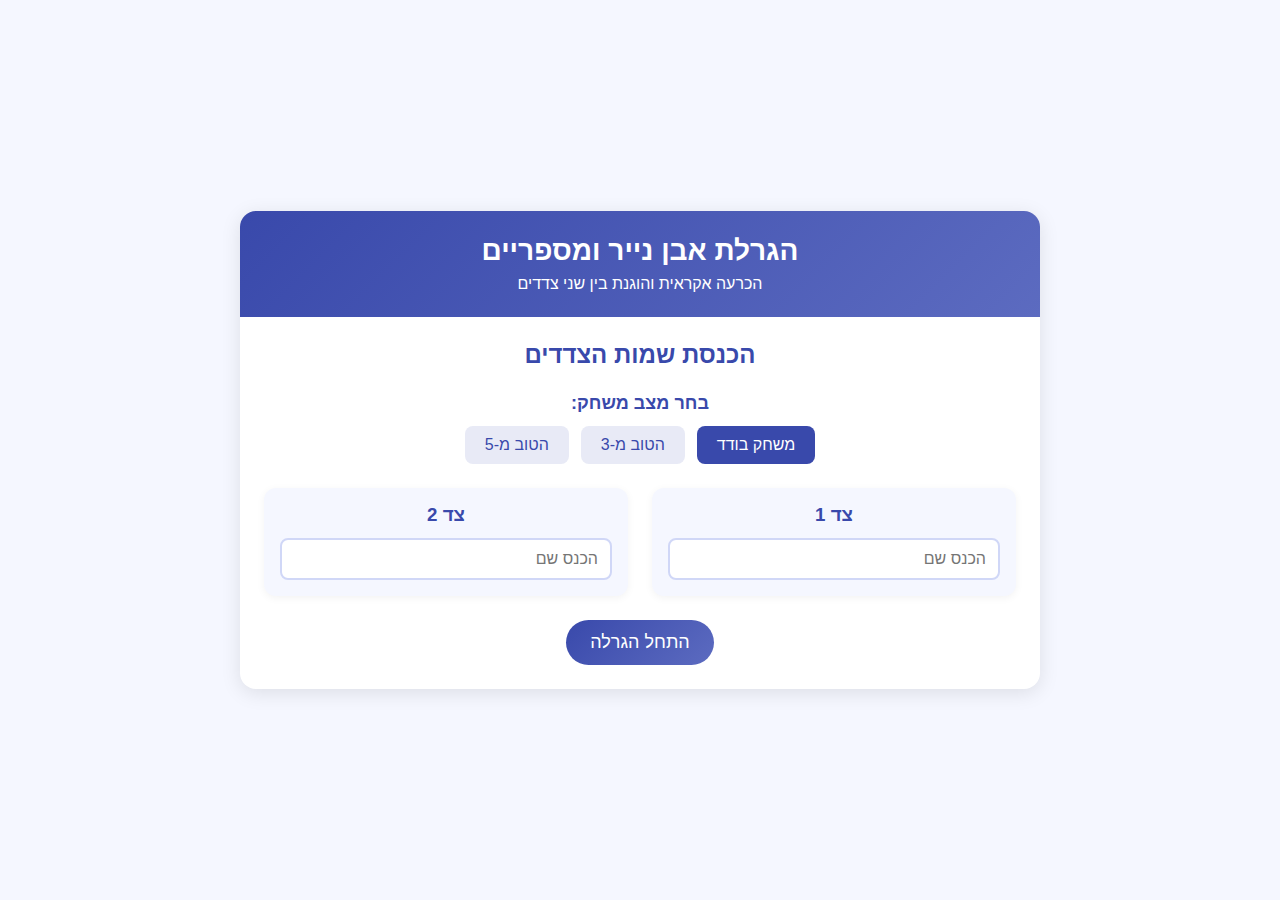
<file: index.html>
<!DOCTYPE html>
<html lang="he" dir="rtl">
<head>
    <meta charset="UTF-8">
    <meta name="viewport" content="width=device-width, initial-scale=1.0">
    <title>משחק אבן נייר ומספריים</title>
    <link rel="stylesheet" href="style.css">
</head>
<body>
    <div class="container">
        <header>
            <h1>הגרלת אבן נייר ומספריים</h1>
            <p>הכרעה אקראית והוגנת בין שני צדדים</p>
        </header>
        
        <main>
            <!-- Setup Screen -->
            <div id="setup-screen">
                <h2 class="section-title">הכנסת שמות הצדדים</h2>
                
                <div class="mode-selector">
                    <h3 class="mode-title">בחר מצב משחק:</h3>
                    <div class="mode-buttons">
                        <button class="mode-button selected" data-mode="single">משחק בודד</button>
                        <button class="mode-button" data-mode="bestOf3">הטוב מ-3</button>
                        <button class="mode-button" data-mode="bestOf5">הטוב מ-5</button>
                    </div>
                </div>
                
                <div class="players-setup">
                    <div class="player-card">
                        <h3>צד 1</h3>
                        <input type="text" id="player1-name" class="player-input" placeholder="הכנס שם">
                    </div>
                    
                    <div class="player-card">
                        <h3>צד 2</h3>
                        <input type="text" id="player2-name" class="player-input" placeholder="הכנס שם">
                    </div>
                </div>
                
                <button id="start-game" class="start-button">התחל הגרלה</button>
            </div>
            
            <!-- Game Screen -->
            <div id="game-screen">
                <div id="round-display" class="score-display hidden">
                    <div class="round-info">
                        סיבוב <span id="current-round">1</span> מתוך <span id="max-rounds">3</span> 
                        | <span id="score-player1">0</span> - <span id="score-player2">0</span>
                    </div>
                    <div class="score-pills" id="score-pills"></div>
                </div>
                
                <div id="countdown" class="countdown hidden">3</div>
                
                <div class="players-area">
                    <div class="player-side">
                        <h3 id="player1-display" class="player-name">צד 1</h3>
                        <div id="player1-choice" class="choice-circle">?</div>
                    </div>
                    
                    <div id="vs-display" class="vs-display">VS</div>
                    
                    <div class="player-side">
                        <h3 id="player2-display" class="player-name">צד 2</h3>
                        <div id="player2-choice" class="choice-circle">?</div>
                    </div>
                </div>
                
                <div id="result-box" class="result-box hidden">
                    <p id="result-text"></p>
                </div>
                
                <div id="winner-announcement" class="winner-announcement hidden"></div>
                
                <div class="controls">
                    <button id="next-round" class="next-round-button hidden">לסיבוב הבא</button>
                    <button id="play-again" class="play-again-button hidden">שחק שוב</button>
                    <button id="reset-game" class="reset-button hidden">משחק חדש</button>
                </div>
            </div>
        </main>
    </div>
    
    <script src="script.js"></script>
</body>
</html>
</file>
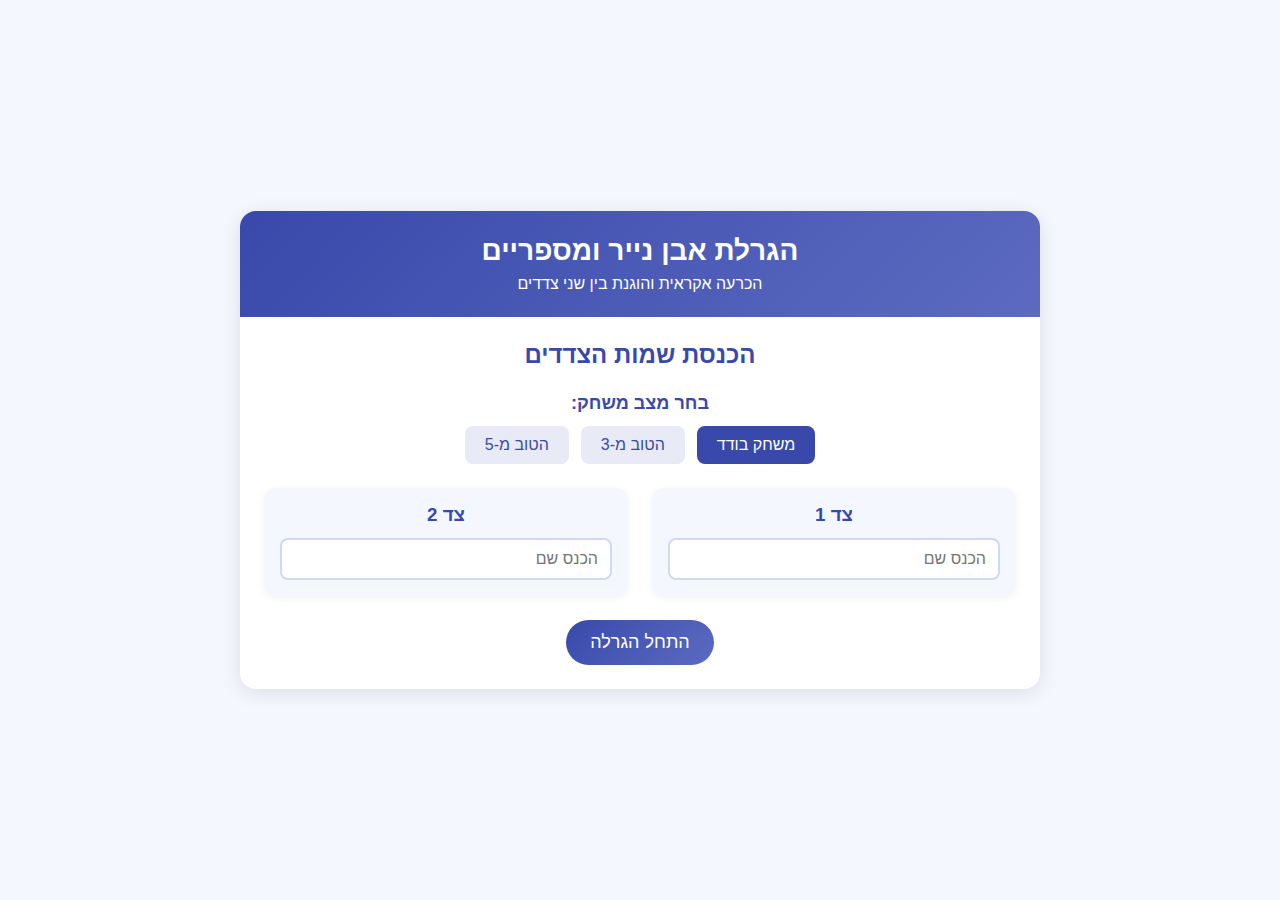
<file: index-html.html>
<!DOCTYPE html>
<html lang="he" dir="rtl">
<head>
    <meta charset="UTF-8">
    <meta name="viewport" content="width=device-width, initial-scale=1.0">
    <title>משחק אבן נייר ומספריים</title>
    <link rel="stylesheet" href="style.css">
</head>
<body>
    <div class="container">
        <header>
            <h1>הגרלת אבן נייר ומספריים</h1>
            <p>הכרעה אקראית והוגנת בין שני צדדים</p>
        </header>
        
        <main>
            <!-- Setup Screen -->
            <div id="setup-screen">
                <h2 class="section-title">הכנסת שמות הצדדים</h2>
                
                <div class="mode-selector">
                    <h3 class="mode-title">בחר מצב משחק:</h3>
                    <div class="mode-buttons">
                        <button class="mode-button selected" data-mode="single">משחק בודד</button>
                        <button class="mode-button" data-mode="bestOf3">הטוב מ-3</button>
                        <button class="mode-button" data-mode="bestOf5">הטוב מ-5</button>
                    </div>
                </div>
                
                <div class="players-setup">
                    <div class="player-card">
                        <h3>צד 1</h3>
                        <input type="text" id="player1-name" class="player-input" placeholder="הכנס שם">
                    </div>
                    
                    <div class="player-card">
                        <h3>צד 2</h3>
                        <input type="text" id="player2-name" class="player-input" placeholder="הכנס שם">
                    </div>
                </div>
                
                <button id="start-game" class="start-button">התחל הגרלה</button>
            </div>
            
            <!-- Game Screen -->
            <div id="game-screen">
                <div id="round-display" class="score-display hidden">
                    <div class="round-info">
                        סיבוב <span id="current-round">1</span> מתוך <span id="max-rounds">3</span> 
                        | <span id="score-player1">0</span> - <span id="score-player2">0</span>
                    </div>
                    <div class="score-pills" id="score-pills"></div>
                </div>
                
                <div id="countdown" class="countdown hidden">3</div>
                
                <div class="players-area">
                    <div class="player-side">
                        <h3 id="player1-display" class="player-name">צד 1</h3>
                        <div id="player1-choice" class="choice-circle">?</div>
                    </div>
                    
                    <div id="vs-display" class="vs-display">VS</div>
                    
                    <div class="player-side">
                        <h3 id="player2-display" class="player-name">צד 2</h3>
                        <div id="player2-choice" class="choice-circle">?</div>
                    </div>
                </div>
                
                <div id="result-box" class="result-box hidden">
                    <p id="result-text"></p>
                </div>
                
                <div id="winner-announcement" class="winner-announcement hidden"></div>
                
                <div class="controls">
                    <button id="next-round" class="next-round-button hidden">לסיבוב הבא</button>
                    <button id="play-again" class="play-again-button hidden">שחק שוב</button>
                    <button id="reset-game" class="reset-button hidden">משחק חדש</button>
                </div>
            </div>
        </main>
    </div>
    
    <script src="script.js"></script>
</body>
</html>
</file>
<file: style.css>
* {
    margin: 0;
    padding: 0;
    box-sizing: border-box;
}

body {
    font-family: Arial, sans-serif;
    background-color: #f5f7ff;
    min-height: 100vh;
    display: flex;
    justify-content: center;
    align-items: center;
    padding: 20px;
}

.container {
    max-width: 800px;
    width: 100%;
    background-color: white;
    border-radius: 16px;
    box-shadow: 0 4px 20px rgba(0, 0, 0, 0.1);
    overflow: hidden;
}

header {
    background: linear-gradient(135deg, #3949ab, #5c6bc0);
    color: white;
    padding: 24px;
    text-align: center;
}

header h1 {
    margin-bottom: 8px;
    font-size: 28px;
}

main {
    padding: 24px;
}

.section-title {
    color: #3949ab;
    margin-bottom: 24px;
    text-align: center;
    font-size: 24px;
}

.mode-selector {
    margin-bottom: 24px;
    width: 100%;
    text-align: center;
}

.mode-title {
    color: #3949ab;
    margin-bottom: 12px;
    font-size: 18px;
}

.mode-buttons {
    display: flex;
    justify-content: center;
    gap: 12px;
    flex-wrap: wrap;
}

.mode-button {
    padding: 10px 20px;
    border-radius: 8px;
    border: none;
    background-color: #e8eaf6;
    color: #3949ab;
    font-size: 16px;
    cursor: pointer;
    transition: all 0.2s;
}

.mode-button.selected {
    background-color: #3949ab;
    color: white;
}

.players-setup {
    display: flex;
    justify-content: center;
    gap: 24px;
    width: 100%;
    margin-bottom: 24px;
}

.player-card {
    flex: 1;
    background-color: #f5f7ff;
    border-radius: 12px;
    padding: 16px;
    text-align: center;
    box-shadow: 0 2px 8px rgba(0, 0, 0, 0.05);
}

.player-card h3 {
    color: #3949ab;
    margin-bottom: 12px;
}

.player-input {
    width: 100%;
    padding: 10px 12px;
    border: 2px solid #d0d7f7;
    border-radius: 8px;
    font-size: 16px;
}

.start-button {
    background: linear-gradient(135deg, #3949ab, #5c6bc0);
    color: white;
    border: none;
    padding: 12px 24px;
    font-size: 18px;
    border-radius: 50px;
    cursor: pointer;
    margin-top: 10px;
    display: block;
    margin: 0 auto;
}

#game-screen {
    display: none;
    text-align: center;
}

.round-info {
    font-size: 20px;
    margin-bottom: 12px;
}

.score-display {
    margin-bottom: 24px;
}

.score-pills {
    display: flex;
    justify-content: center;
    align-items: center;
    margin-top: 10px;
}

.score-pill {
    width: 16px;
    height: 16px;
    border-radius: 50%;
    background-color: #e0e0e0;
    margin: 0 4px;
}

.score-pill.filled {
    background-color: #3949ab;
}

.countdown {
    font-size: 64px;
    font-weight: bold;
    color: #ff9800;
    margin: 20px 0;
}

.players-area {
    display: flex;
    justify-content: center;
    align-items: center;
    gap: 30px;
    margin: 30px 0;
}

.player-side {
    text-align: center;
}

.player-name {
    font-size: 20px;
    font-weight: 600;
    color: #3949ab;
    margin-bottom: 16px;
}

.choice-circle {
    width: 100px;
    height: 100px;
    border-radius: 50%;
    background: white;
    display: flex;
    align-items: center;
    justify-content: center;
    font-size: 40px;
    box-shadow: 0 4px 10px rgba(0, 0, 0, 0.1);
    margin: 0 auto;
}

.choice-circle.selected {
    border: 3px solid #3949ab;
}

.vs-display {
    font-size: 24px;
    font-weight: bold;
    color: #ff9800;
}

.result-box {
    padding: 16px;
    border-radius: 10px;
    margin: 24px 0;
    text-align: center;
    font-size: 18px;
    max-width: 500px;
    margin: 24px auto;
}

.result-box.tie {
    background-color: rgba(255, 152, 0, 0.1);
    color: #ff9800;
    border-right: 4px solid #ff9800;
}

.result-box.win {
    background-color: rgba(76, 175, 80, 0.1);
    color: #4caf50;
    border-right: 4px solid #4caf50;
}

.winner-announcement {
    font-size: 24px;
    font-weight: bold;
    color: #3949ab;
    margin: 30px 0;
}

.controls {
    display: flex;
    justify-content: center;
    gap: 16px;
    margin-top: 20px;
    flex-wrap: wrap;
}

.next-round-button,
.play-again-button,
.reset-button {
    padding: 12px 24px;
    border-radius: 50px;
    font-size: 16px;
    cursor: pointer;
    min-width: 140px;
    border: none;
}

.next-round-button {
    background-color: #4caf50;
    color: white;
}

.play-again-button {
    background-color: #e8eaf6;
    color: #3949ab;
}

.reset-button {
    background-color: #ff9800;
    color: white;
}

.hidden {
    display: none !important;
}

@media (max-width: 600px) {
    .players-setup {
        flex-direction: column;
    }
    
    .players-area {
        flex-direction: column;
    }
    
    .controls {
        flex-direction: column;
        align-items: center;
    }
    
    .next-round-button,
    .play-again-button,
    .reset-button {
        width: 100%;
    }
}
</file>
